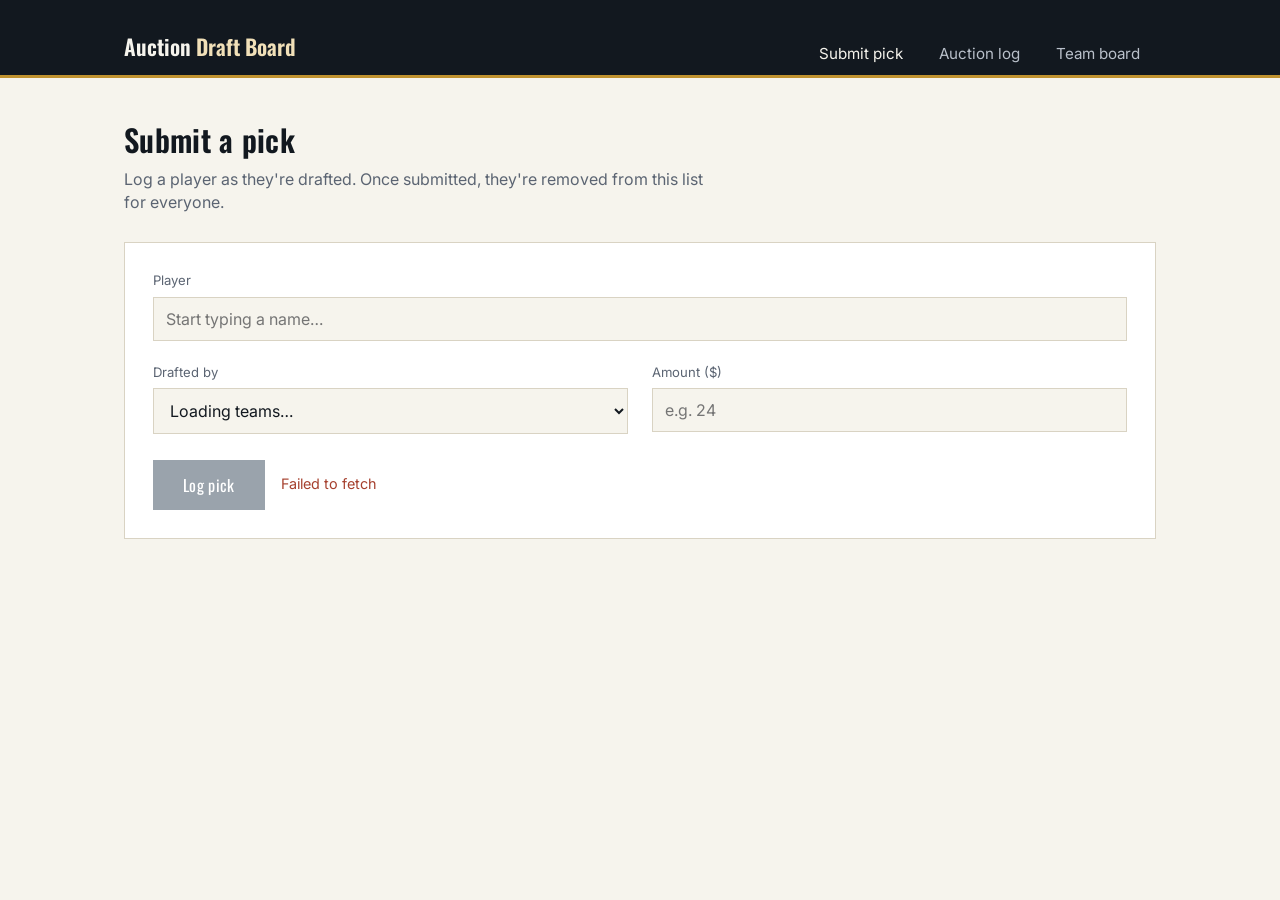
<file: index.html>
<!DOCTYPE html>
<html lang="en">
<head>
<meta charset="UTF-8" />
<meta name="viewport" content="width=device-width, initial-scale=1.0" />
<title>Submit pick — Auction Draft Board</title>
<link rel="preconnect" href="https://fonts.googleapis.com">
<link href="https://fonts.googleapis.com/css2?family=Oswald:wght@500;600&family=Inter:wght@400;500;600&display=swap" rel="stylesheet">
<link rel="stylesheet" href="styles.css" />
</head>
<body>
<header id="topbar" class="topbar"></header>

<main>
  <div class="page-head">
    <h1>Submit a pick</h1>
    <p>Log a player as they're drafted. Once submitted, they're removed from this list for everyone.</p>
  </div>

  <div id="setup-mount"></div>

  <form class="pick-form" id="pick-form" autocomplete="off">
    <div class="field full">
      <label for="player-search">Player</label>
      <input type="text" id="player-search" placeholder="Start typing a name…" />
      <input type="hidden" id="player-id" />
      <div class="combo-list" id="player-list"></div>
    </div>

    <div class="field">
      <label for="team-select">Drafted by</label>
      <select id="team-select">
        <option value="">Loading teams…</option>
      </select>
    </div>

    <div class="field">
      <label for="amount-input">Amount ($)</label>
      <input type="number" id="amount-input" min="1" step="1" placeholder="e.g. 24" />
    </div>

    <div class="submit-row">
      <button type="submit" class="primary" id="submit-btn" disabled>Log pick</button>
      <span class="status-msg" id="status-msg"></span>
    </div>
  </form>
</main>

<script src="app.js"></script>
<script>
renderNav("submit");
renderSetupNoteIfNeeded(document.getElementById("setup-mount"));

let allPlayers = [];
let draftedIds = new Set();
let selectedPlayer = null;
let highlightIndex = -1;

const searchInput = document.getElementById("player-search");
const hiddenId = document.getElementById("player-id");
const listEl = document.getElementById("player-list");
const teamSelect = document.getElementById("team-select");
const amountInput = document.getElementById("amount-input");
const submitBtn = document.getElementById("submit-btn");
const statusMsg = document.getElementById("status-msg");
const form = document.getElementById("pick-form");

init();

async function init() {
  if (!isConfigured()) {
    teamSelect.innerHTML = `<option value="">Connect the sheet first</option>`;
    return;
  }
  try {
    const [players, board] = await Promise.all([loadSleeperPlayers(), fetchBoardData()]);
    allPlayers = players;
    draftedIds = new Set((board.draftedIds || []).map(String));
    populateTeams(board.teams);
    updatePlayerOptions("");
    updateSubmitEnabled();
  } catch (err) {
    setStatus(err.message, "err");
  }
}

function populateTeams(teams) {
  if (!teams || !teams.length) {
    teamSelect.innerHTML = `<option value="">No teams found — add names to the Teams tab</option>`;
    return;
  }
  teamSelect.innerHTML =
    `<option value="">Select a team…</option>` +
    teams.map((t) => `<option value="${escapeHtml(t.name)}">${escapeHtml(t.name)}</option>`).join("");
}

function availablePlayers() {
  return allPlayers.filter((p) => !draftedIds.has(p.id));
}

function updatePlayerOptions(query) {
  const q = query.trim().toLowerCase();
  const pool = availablePlayers();
  const matches = q
    ? pool.filter((p) => p.name.toLowerCase().includes(q)).slice(0, 40)
    : pool.slice(0, 40);

  highlightIndex = -1;
  if (!matches.length) {
    listEl.innerHTML = `<div class="empty-state">No available players match "${escapeHtml(query)}"</div>`;
    listEl.classList.add("open");
    return;
  }

  listEl.innerHTML = matches
    .map(
      (p, i) => `
      <button type="button" data-id="${p.id}" data-index="${i}">
        <span>${escapeHtml(p.name)}</span>
        <span class="meta">${p.position} · ${p.team}</span>
      </button>`
    )
    .join("");
  listEl.classList.add("open");

  listEl.querySelectorAll("button").forEach((btn) => {
    btn.addEventListener("click", () => choosePlayer(btn.dataset.id));
  });
}

function choosePlayer(id) {
  const p = allPlayers.find((pl) => pl.id === id);
  if (!p) return;
  selectedPlayer = p;
  hiddenId.value = p.id;
  searchInput.value = p.name + " — " + p.position + " · " + p.team;
  listEl.classList.remove("open");
  updateSubmitEnabled();
}

searchInput.addEventListener("input", () => {
  selectedPlayer = null;
  hiddenId.value = "";
  updatePlayerOptions(searchInput.value);
  updateSubmitEnabled();
});

searchInput.addEventListener("focus", () => updatePlayerOptions(searchInput.value));

searchInput.addEventListener("keydown", (e) => {
  const items = Array.from(listEl.querySelectorAll("button"));
  if (!items.length) return;
  if (e.key === "ArrowDown") {
    e.preventDefault();
    highlightIndex = Math.min(highlightIndex + 1, items.length - 1);
    setHighlight(items);
  } else if (e.key === "ArrowUp") {
    e.preventDefault();
    highlightIndex = Math.max(highlightIndex - 1, 0);
    setHighlight(items);
  } else if (e.key === "Enter") {
    e.preventDefault();
    if (highlightIndex >= 0) items[highlightIndex].click();
  } else if (e.key === "Escape") {
    listEl.classList.remove("open");
  }
});

function setHighlight(items) {
  items.forEach((it, i) => it.classList.toggle("hi", i === highlightIndex));
  if (items[highlightIndex]) items[highlightIndex].scrollIntoView({ block: "nearest" });
}

document.addEventListener("click", (e) => {
  if (!e.target.closest(".field")) listEl.classList.remove("open");
});

teamSelect.addEventListener("change", updateSubmitEnabled);
amountInput.addEventListener("input", updateSubmitEnabled);

function updateSubmitEnabled() {
  const ok = selectedPlayer && teamSelect.value && Number(amountInput.value) > 0 && isConfigured();
  submitBtn.disabled = !ok;
}

form.addEventListener("submit", async (e) => {
  e.preventDefault();
  if (!selectedPlayer || !teamSelect.value || !(Number(amountInput.value) > 0)) return;

  submitBtn.disabled = true;
  setStatus("Logging pick…", "");

  try {
    const result = await submitPick({
      playerId: selectedPlayer.id,
      playerName: selectedPlayer.name,
      playerTeam: selectedPlayer.team,
      position: selectedPlayer.position,
      teamDrafted: teamSelect.value,
      amount: Number(amountInput.value)
    });

    draftedIds = new Set((result.data.draftedIds || []).map(String));
    setStatus(`Logged ${selectedPlayer.name} to ${teamSelect.value} for ${money(amountInput.value)}.`, "ok");

    selectedPlayer = null;
    hiddenId.value = "";
    searchInput.value = "";
    amountInput.value = "";
    teamSelect.value = "";
    updatePlayerOptions("");
  } catch (err) {
    setStatus(err.message, "err");
  } finally {
    updateSubmitEnabled();
  }
});

function setStatus(text, cls) {
  statusMsg.textContent = text;
  statusMsg.className = "status-msg" + (cls ? " " + cls : "");
}

function escapeHtml(str) {
  return String(str).replace(/[&<>"']/g, (c) => ({
    "&": "&amp;", "<": "&lt;", ">": "&gt;", '"': "&quot;", "'": "&#39;"
  }[c]));
}
</script>
</body>
</html>
</file>
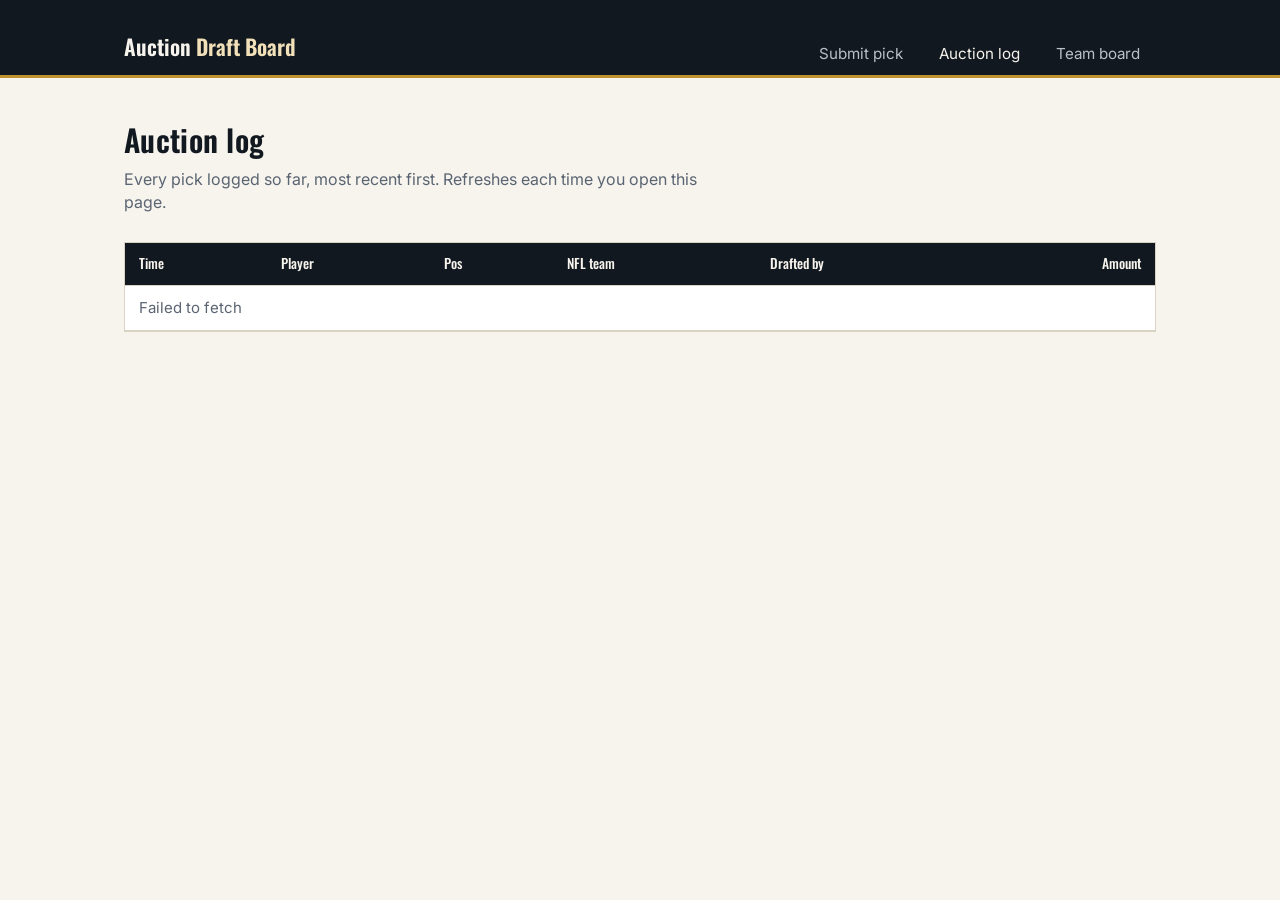
<file: auction-log.html>
<!DOCTYPE html>
<html lang="en">
<head>
<meta charset="UTF-8" />
<meta name="viewport" content="width=device-width, initial-scale=1.0" />
<title>Auction log — Auction Draft Board</title>
<link rel="preconnect" href="https://fonts.googleapis.com">
<link href="https://fonts.googleapis.com/css2?family=Oswald:wght@500;600&family=Inter:wght@400;500;600&display=swap" rel="stylesheet">
<link rel="stylesheet" href="styles.css" />
</head>
<body>
<header id="topbar" class="topbar"></header>

<main>
  <div class="page-head">
    <h1>Auction log</h1>
    <p>Every pick logged so far, most recent first. Refreshes each time you open this page.</p>
  </div>

  <div id="setup-mount"></div>

  <div class="table-wrap">
    <table class="ledger">
      <thead>
        <tr>
          <th>Time</th>
          <th>Player</th>
          <th>Pos</th>
          <th>NFL team</th>
          <th>Drafted by</th>
          <th class="right">Amount</th>
        </tr>
      </thead>
      <tbody id="log-body">
        <tr><td colspan="6" class="empty-state">Loading…</td></tr>
      </tbody>
    </table>
  </div>
</main>

<script src="app.js"></script>
<script>
renderNav("log");
renderSetupNoteIfNeeded(document.getElementById("setup-mount"));

const body = document.getElementById("log-body");

init();

async function init() {
  if (!isConfigured()) {
    body.innerHTML = `<tr><td colspan="6" class="empty-state">Connect the Google Sheet to see the log.</td></tr>`;
    return;
  }
  try {
    const board = await fetchBoardData();
    render(board.log || []);
  } catch (err) {
    body.innerHTML = `<tr><td colspan="6" class="empty-state">${escapeHtml(err.message)}</td></tr>`;
  }
}

function render(log) {
  if (!log.length) {
    body.innerHTML = `<tr><td colspan="6" class="empty-state">No picks logged yet — the first one will show up here.</td></tr>`;
    return;
  }
  const sorted = [...log].sort((a, b) => new Date(b.timestamp) - new Date(a.timestamp));
  body.innerHTML = sorted
    .map(
      (r) => `
    <tr>
      <td>${formatTime(r.timestamp)}</td>
      <td>${escapeHtml(r.playerName)}</td>
      <td>${escapeHtml(r.position)}</td>
      <td>${escapeHtml(r.playerTeam)}</td>
      <td>${escapeHtml(r.teamDrafted)}</td>
      <td class="right money">${money(r.amount)}</td>
    </tr>`
    )
    .join("");
}

function formatTime(ts) {
  const d = new Date(ts);
  if (isNaN(d)) return "—";
  return d.toLocaleString("en-US", {
    month: "short", day: "numeric", hour: "numeric", minute: "2-digit"
  });
}

function escapeHtml(str) {
  return String(str).replace(/[&<>"']/g, (c) => ({
    "&": "&amp;", "<": "&lt;", ">": "&gt;", '"': "&quot;", "'": "&#39;"
  }[c]));
}
</script>
</body>
</html>
</file>
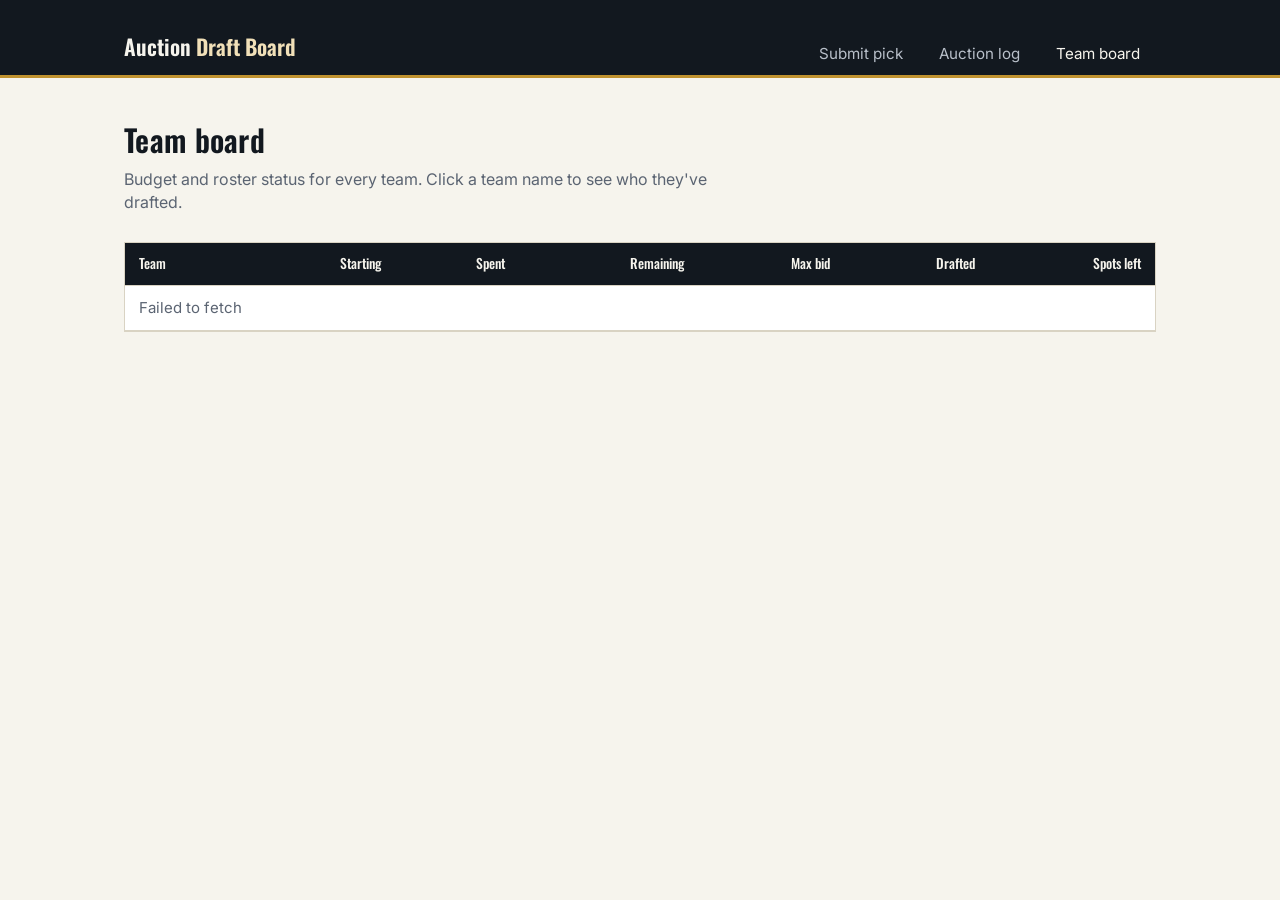
<file: teams.html>
<!DOCTYPE html>
<html lang="en">
<head>
<meta charset="UTF-8" />
<meta name="viewport" content="width=device-width, initial-scale=1.0" />
<title>Team board — Auction Draft Board</title>
<link rel="preconnect" href="https://fonts.googleapis.com">
<link href="https://fonts.googleapis.com/css2?family=Oswald:wght@500;600&family=Inter:wght@400;500;600&display=swap" rel="stylesheet">
<link rel="stylesheet" href="styles.css" />
</head>
<body>
<header id="topbar" class="topbar"></header>

<main>
  <div class="page-head">
    <h1>Team board</h1>
    <p>Budget and roster status for every team. Click a team name to see who they've drafted.</p>
  </div>

  <div id="setup-mount"></div>

  <div class="table-wrap">
    <table class="ledger">
      <thead>
        <tr>
          <th>Team</th>
          <th class="right">Starting</th>
          <th class="right">Spent</th>
          <th class="right">Remaining</th>
          <th class="right">Max bid</th>
          <th class="right">Drafted</th>
          <th class="right">Spots left</th>
        </tr>
      </thead>
      <tbody id="teams-body">
        <tr><td colspan="7" class="empty-state">Loading…</td></tr>
      </tbody>
    </table>
  </div>

  <div class="roster-panel" id="roster-panel">
    <div class="roster-panel-head">
      <h2 id="roster-panel-title">Team</h2>
      <button type="button" id="roster-close">Close</button>
    </div>
    <div class="table-wrap" style="border:none;">
      <table class="ledger">
        <thead>
          <tr>
            <th>Player</th>
            <th>Pos</th>
            <th>NFL team</th>
            <th class="right">Amount</th>
          </tr>
        </thead>
        <tbody id="roster-body"></tbody>
      </table>
    </div>
  </div>
</main>

<script src="app.js"></script>
<script>
renderNav("teams");
renderSetupNoteIfNeeded(document.getElementById("setup-mount"));

const teamsBody = document.getElementById("teams-body");
const panel = document.getElementById("roster-panel");
const panelTitle = document.getElementById("roster-panel-title");
const panelBody = document.getElementById("roster-body");
let teamsData = [];

init();

async function init() {
  if (!isConfigured()) {
    teamsBody.innerHTML = `<tr><td colspan="7" class="empty-state">Connect the Google Sheet to see the team board.</td></tr>`;
    return;
  }
  try {
    const board = await fetchBoardData();
    teamsData = board.teams || [];
    render();
  } catch (err) {
    teamsBody.innerHTML = `<tr><td colspan="7" class="empty-state">${escapeHtml(err.message)}</td></tr>`;
  }
}

function render() {
  if (!teamsData.length) {
    teamsBody.innerHTML = `<tr><td colspan="7" class="empty-state">No teams yet — add team names to the Teams tab in the Sheet.</td></tr>`;
    return;
  }
  teamsBody.innerHTML = teamsData
    .map(
      (t) => `
    <tr>
      <td><button type="button" class="team-name-btn" data-team="${escapeHtml(t.name)}">${escapeHtml(t.name)}</button></td>
      <td class="right money">${money(t.starting)}</td>
      <td class="right money">${money(t.spent)}</td>
      <td class="right money">${money(t.remaining)}</td>
      <td class="right money">${money(t.maxRemaining)}</td>
      <td class="right">${t.drafted}</td>
      <td class="right">${t.rosterRemaining}</td>
    </tr>`
    )
    .join("");

  teamsBody.querySelectorAll(".team-name-btn").forEach((btn) => {
    btn.addEventListener("click", () => showRoster(btn.dataset.team));
  });
}

function showRoster(teamName) {
  const team = teamsData.find((t) => t.name === teamName);
  if (!team) return;
  panelTitle.textContent = teamName + "'s roster";
  if (!team.picks || !team.picks.length) {
    panelBody.innerHTML = `<tr><td colspan="4" class="empty-state">No players drafted yet.</td></tr>`;
  } else {
    const sorted = [...team.picks].sort((a, b) => b.amount - a.amount);
    panelBody.innerHTML = sorted
      .map(
        (p) => `
      <tr>
        <td>${escapeHtml(p.playerName)}</td>
        <td>${escapeHtml(p.position)}</td>
        <td>${escapeHtml(p.playerTeam)}</td>
        <td class="right money">${money(p.amount)}</td>
      </tr>`
      )
      .join("");
  }
  panel.classList.add("open");
  panel.scrollIntoView({ behavior: "smooth", block: "start" });
}

document.getElementById("roster-close").addEventListener("click", () => {
  panel.classList.remove("open");
});

function escapeHtml(str) {
  return String(str).replace(/[&<>"']/g, (c) => ({
    "&": "&amp;", "<": "&lt;", ">": "&gt;", '"': "&quot;", "'": "&#39;"
  }[c]));
}
</script>
</body>
</html>
</file>
<file: styles.css>
:root {
  --ink: #12181F;
  --ink-soft: #1D2733;
  --paper: #F6F4ED;
  --line: #D9D3C3;
  --turf: #2F5233;
  --turf-soft: #E7EEE6;
  --gold: #C0922F;
  --gold-soft: #F1E0B8;
  --slate: #5B6472;
  --white: #FFFFFF;
  --red: #A6402E;
  font-size: 16px;
}

* { box-sizing: border-box; }

html, body {
  margin: 0;
  padding: 0;
  background: var(--paper);
  color: var(--ink);
  font-family: 'Inter', -apple-system, BlinkMacSystemFont, 'Segoe UI', sans-serif;
  line-height: 1.45;
}

h1, h2, h3, .num {
  font-family: 'Oswald', 'Inter', sans-serif;
  font-weight: 600;
  letter-spacing: 0.01em;
  margin: 0;
}

a { color: inherit; }

.topbar {
  background: var(--ink);
  color: var(--paper);
  border-bottom: 3px solid var(--gold);
}

.topbar-inner {
  max-width: 1080px;
  margin: 0 auto;
  padding: 18px 24px 0;
  display: flex;
  align-items: baseline;
  justify-content: space-between;
  flex-wrap: wrap;
  gap: 10px 24px;
}

.brand {
  font-family: 'Oswald', sans-serif;
  font-size: 1.35rem;
  font-weight: 600;
}

.brand span {
  color: var(--gold-soft);
}

nav.tabs {
  display: flex;
  gap: 4px;
  margin-top: 12px;
}

nav.tabs a {
  text-decoration: none;
  color: #B9C0CA;
  font-size: 0.95rem;
  padding: 10px 16px;
  border-bottom: 3px solid transparent;
  transform: translateY(3px);
}

nav.tabs a:hover { color: var(--paper); }

nav.tabs a.active {
  color: var(--paper);
  border-bottom-color: var(--gold);
}

main {
  max-width: 1080px;
  margin: 0 auto;
  padding: 40px 24px 80px;
}

.page-head {
  margin-bottom: 28px;
}

.page-head h1 {
  font-size: 1.9rem;
}

.page-head p {
  color: var(--slate);
  margin-top: 6px;
  max-width: 60ch;
}

/* Form */
.card {
  background: var(--white);
  border: 1px solid var(--line);
}

form.pick-form {
  display: grid;
  grid-template-columns: 1fr 1fr;
  gap: 22px 24px;
  padding: 28px;
  background: var(--white);
  border: 1px solid var(--line);
}

.field {
  display: flex;
  flex-direction: column;
  gap: 6px;
  position: relative;
}

.field.full { grid-column: 1 / -1; }

.field label {
  font-size: 0.82rem;
  color: var(--slate);
}

.field input[type="text"],
.field input[type="number"],
.field select {
  font-family: inherit;
  font-size: 1rem;
  padding: 11px 12px;
  border: 1px solid var(--line);
  background: var(--paper);
  color: var(--ink);
}

.field input:focus,
.field select:focus {
  outline: none;
  border-color: var(--turf);
  background: var(--white);
}

.combo-list {
  position: absolute;
  top: 100%;
  left: 0;
  right: 0;
  z-index: 20;
  background: var(--white);
  border: 1px solid var(--line);
  border-top: none;
  max-height: 260px;
  overflow-y: auto;
  display: none;
}

.combo-list.open { display: block; }

.combo-list button {
  display: flex;
  justify-content: space-between;
  width: 100%;
  text-align: left;
  padding: 9px 12px;
  border: none;
  background: none;
  font: inherit;
  cursor: pointer;
  border-bottom: 1px solid var(--line);
}

.combo-list button:last-child { border-bottom: none; }
.combo-list button:hover,
.combo-list button.hi { background: var(--turf-soft); }

.combo-list .meta {
  color: var(--slate);
  font-size: 0.82rem;
}

.submit-row {
  grid-column: 1 / -1;
  display: flex;
  align-items: center;
  gap: 16px;
  margin-top: 4px;
}

button.primary {
  background: var(--turf);
  color: var(--white);
  border: none;
  font-family: 'Oswald', sans-serif;
  font-size: 1rem;
  letter-spacing: 0.02em;
  padding: 13px 30px;
  cursor: pointer;
}

button.primary:hover { background: #24401F; }
button.primary:disabled { background: #9AA3AC; cursor: not-allowed; }

.status-msg {
  font-size: 0.9rem;
}

.status-msg.ok { color: var(--turf); }
.status-msg.err { color: var(--red); }

/* Tables */
table.ledger {
  width: 100%;
  border-collapse: collapse;
  background: var(--white);
}

table.ledger th, table.ledger td {
  padding: 11px 14px;
  border-bottom: 1px solid var(--line);
  text-align: left;
  font-size: 0.94rem;
}

table.ledger thead th {
  background: var(--ink);
  color: var(--paper);
  font-family: 'Oswald', sans-serif;
  font-weight: 500;
  font-size: 0.85rem;
}

table.ledger tbody tr:hover { background: var(--turf-soft); }

table.ledger td.money { font-family: 'Oswald', sans-serif; }
table.ledger td.right, table.ledger th.right { text-align: right; }

.team-name-btn {
  background: none;
  border: none;
  padding: 0;
  font: inherit;
  color: var(--turf);
  cursor: pointer;
  text-decoration: underline;
  text-underline-offset: 3px;
}

.team-name-btn:hover { color: var(--red); }

.table-wrap {
  overflow-x: auto;
  border: 1px solid var(--line);
}

.roster-panel {
  margin-top: 26px;
  border: 1px solid var(--line);
  background: var(--white);
  display: none;
}

.roster-panel.open { display: block; }

.roster-panel-head {
  display: flex;
  justify-content: space-between;
  align-items: center;
  padding: 16px 20px;
  border-bottom: 1px solid var(--line);
  background: var(--turf-soft);
}

.roster-panel-head h2 { font-size: 1.2rem; }

.roster-panel-head button {
  background: none;
  border: 1px solid var(--slate);
  color: var(--slate);
  padding: 5px 12px;
  cursor: pointer;
  font-size: 0.85rem;
}

.empty-state {
  padding: 30px 20px;
  color: var(--slate);
  text-align: center;
  font-size: 0.95rem;
}

.setup-note {
  border: 1px dashed var(--gold);
  background: var(--gold-soft);
  padding: 14px 18px;
  font-size: 0.88rem;
  margin-bottom: 24px;
  color: #5A4310;
}

.setup-note code {
  background: rgba(0,0,0,0.06);
  padding: 1px 5px;
}

@media (max-width: 640px) {
  form.pick-form { grid-template-columns: 1fr; padding: 20px; }
  main { padding: 28px 16px 60px; }
}
</file>
